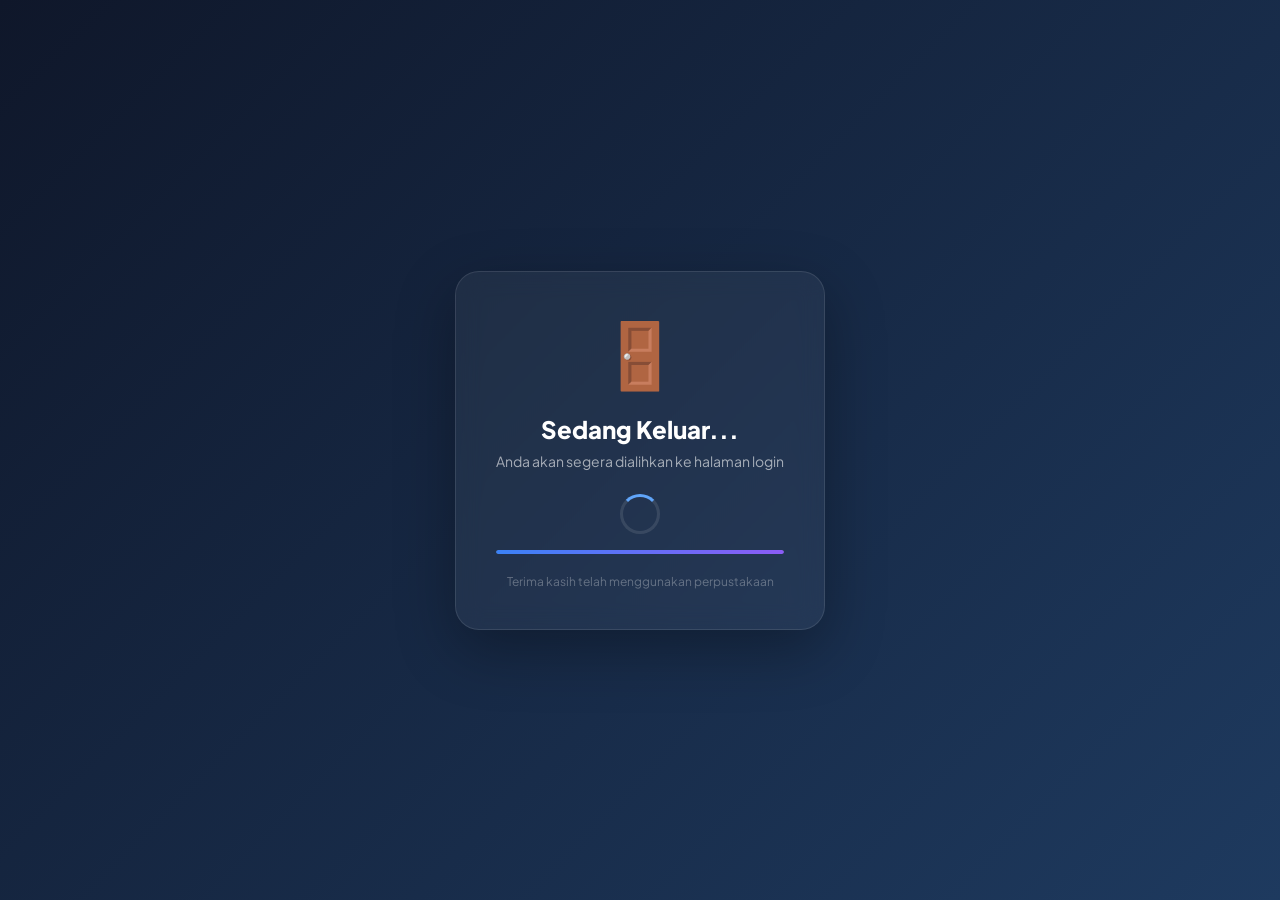
<file: logout.html>
<!DOCTYPE html>
<html lang="id">
<head>
    <meta charset="UTF-8">
    <meta name="viewport" content="width=device-width, initial-scale=1.0">
    <title>Logout - Perpustakaan STIE LM</title>
    <link href="https://fonts.googleapis.com/css2?family=Plus+Jakarta+Sans:wght@400;600;700;800&display=swap" rel="stylesheet">
    <style>
        * { margin: 0; padding: 0; box-sizing: border-box; }
        body {
            font-family: 'Plus Jakarta Sans', sans-serif;
            min-height: 100vh;
            display: flex;
            justify-content: center;
            align-items: center;
            background: linear-gradient(135deg, #0f172a 0%, #1e3a5f 100%);
            color: white;
            text-align: center;
            padding: 20px;
        }
        .logout-container {
            max-width: 400px;
            padding: 40px;
            background: rgba(255,255,255,0.05);
            backdrop-filter: blur(12px);
            border-radius: 24px;
            border: 1px solid rgba(255,255,255,0.1);
            box-shadow: 0 20px 60px rgba(0,0,0,0.3);
            animation: fadeIn 0.5s ease;
        }
        @keyframes fadeIn {
            from { opacity: 0; transform: scale(0.95); }
            to { opacity: 1; transform: scale(1); }
        }
        .logout-icon {
            font-size: 64px;
            margin-bottom: 20px;
            display: block;
            animation: pulse 1.5s infinite;
        }
        @keyframes pulse {
            0%, 100% { transform: scale(1); }
            50% { transform: scale(1.1); }
        }
        .logout-title {
            font-size: 24px;
            font-weight: 800;
            margin-bottom: 8px;
        }
        .logout-subtitle {
            font-size: 14px;
            color: rgba(255,255,255,0.6);
            margin-bottom: 24px;
        }
        .spinner {
            width: 40px;
            height: 40px;
            margin: 0 auto 16px;
            border: 3px solid rgba(255,255,255,0.1);
            border-top-color: #60a5fa;
            border-radius: 50%;
            animation: spin 0.8s linear infinite;
        }
        @keyframes spin {
            to { transform: rotate(360deg); }
        }
        .progress-bar {
            width: 100%;
            height: 4px;
            background: rgba(255,255,255,0.1);
            border-radius: 2px;
            overflow: hidden;
            margin-top: 16px;
        }
        .progress-bar .fill {
            height: 100%;
            width: 0%;
            background: linear-gradient(90deg, #3b82f6, #8b5cf6);
            border-radius: 2px;
            animation: progress 2s ease forwards;
        }
        @keyframes progress {
            0% { width: 0%; }
            100% { width: 100%; }
        }
    </style>
</head>
<body>
    <div class="logout-container">
        <span class="logout-icon">🚪</span>
        <h1 class="logout-title">Sedang Keluar...</h1>
        <p class="logout-subtitle">Anda akan segera dialihkan ke halaman login</p>
        <div class="spinner"></div>
        <div class="progress-bar">
            <div class="fill"></div>
        </div>
        <p style="margin-top: 20px; font-size: 12px; color: rgba(255,255,255,0.3);">
            Terima kasih telah menggunakan perpustakaan
        </p>
    </div>

    <script>
        // Tunggu 2 detik, lalu redirect ke login
        setTimeout(function() {
            window.location.href = 'login.html';
        }, 2000);
    </script>
</body>
</html>
</file>
